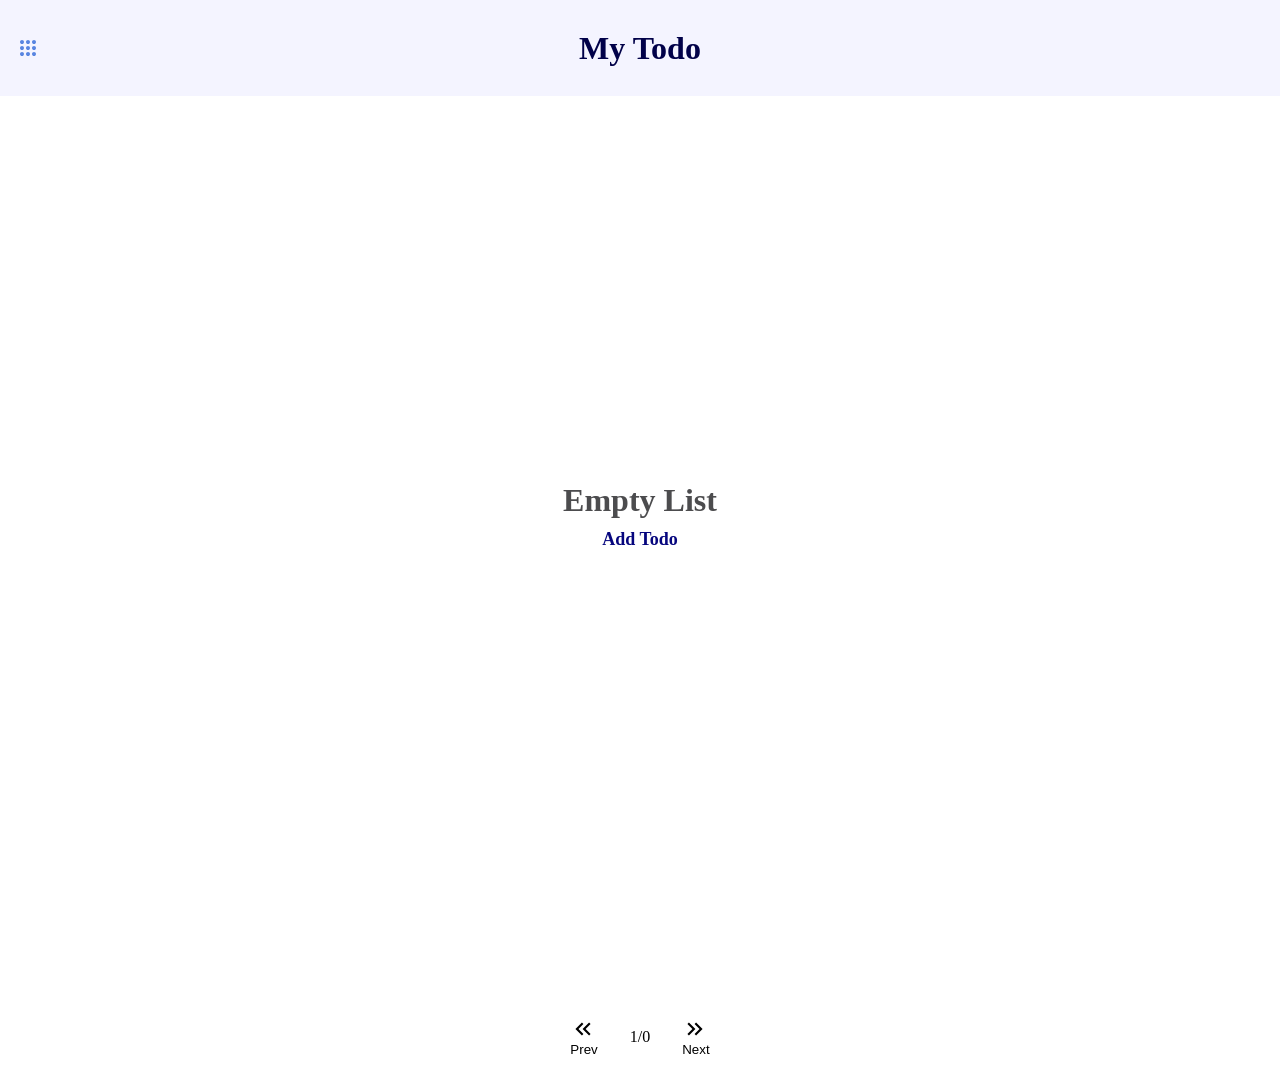
<file: index.html>
<!DOCTYPE html>
<html lang="en">
<head>
    <meta charset="UTF-8">
    <meta name="viewport" content="width=device-width, initial-scale=1.0">
    <link rel="stylesheet" href="./styles/lists.css">
    <title>Todos</title>
</head>
<body>

<div class="header">
    <svg xmlns="http://www.w3.org/2000/svg" id="nav-bar" height="24px" viewBox="0 -960 960 960" width="24px" fill="#5985E1"><path d="M183.5-183.5Q160-207 160-240t23.5-56.5Q207-320 240-320t56.5 23.5Q320-273 320-240t-23.5 56.5Q273-160 240-160t-56.5-23.5Zm240 0Q400-207 400-240t23.5-56.5Q447-320 480-320t56.5 23.5Q560-273 560-240t-23.5 56.5Q513-160 480-160t-56.5-23.5Zm240 0Q640-207 640-240t23.5-56.5Q687-320 720-320t56.5 23.5Q800-273 800-240t-23.5 56.5Q753-160 720-160t-56.5-23.5Zm-480-240Q160-447 160-480t23.5-56.5Q207-560 240-560t56.5 23.5Q320-513 320-480t-23.5 56.5Q273-400 240-400t-56.5-23.5Zm240 0Q400-447 400-480t23.5-56.5Q447-560 480-560t56.5 23.5Q560-513 560-480t-23.5 56.5Q513-400 480-400t-56.5-23.5Zm240 0Q640-447 640-480t23.5-56.5Q687-560 720-560t56.5 23.5Q800-513 800-480t-23.5 56.5Q753-400 720-400t-56.5-23.5Zm-480-240Q160-687 160-720t23.5-56.5Q207-800 240-800t56.5 23.5Q320-753 320-720t-23.5 56.5Q273-640 240-640t-56.5-23.5Zm240 0Q400-687 400-720t23.5-56.5Q447-800 480-800t56.5 23.5Q560-753 560-720t-23.5 56.5Q513-640 480-640t-56.5-23.5Zm240 0Q640-687 640-720t23.5-56.5Q687-800 720-800t56.5 23.5Q800-753 800-720t-23.5 56.5Q753-640 720-640t-56.5-23.5Z"/></svg>
     <svg xmlns="http://www.w3.org/2000/svg" id="close-nav" height="24px" viewBox="0 -960 960 960" width="24px" fill="#274483"><path d="m256-200-56-56 224-224-224-224 56-56 224 224 224-224 56 56-224 224 224 224-56 56-224-224-224 224Z"/></svg>
    <h1>My Todo</h1>

  <nav>
        <ul id="nav-elem">
        <a href="upload.html"><li id="all-todo">Add New Todo</li></a>
        <a href="timer.html"><li id="timer">Timer</li></a>
        </ul>
 </nav>

  </div>    
    <div class="todo-container">
        
    </div>
    <div class="pagination">
        <button id="prev">Prev<svg xmlns="http://www.w3.org/2000/svg" height="26px" viewBox="0 -960 960 960" width="26px" fill="#000000"><path d="M440-240 200-480l240-240 56 56-183 184 183 184-56 56Zm264 0L464-480l240-240 56 56-183 184 183 184-56 56Z"/></svg></button>
        <span id="tracker"></span>
        <button id="next">Next<svg xmlns="http://www.w3.org/2000/svg" height="26px" viewBox="0 -960 960 960" width="26px" fill="#000000"><path d="M383-480 200-664l56-56 240 240-240 240-56-56 183-184Zm264 0L464-664l56-56 240 240-240 240-56-56 183-184Z"/></svg></button>
    </div>
 <script type="module" src="script/todos.js"></script>
 <script type="module" src="script/tools/nav-tool.js"></script>
</body>
</html>
</file>
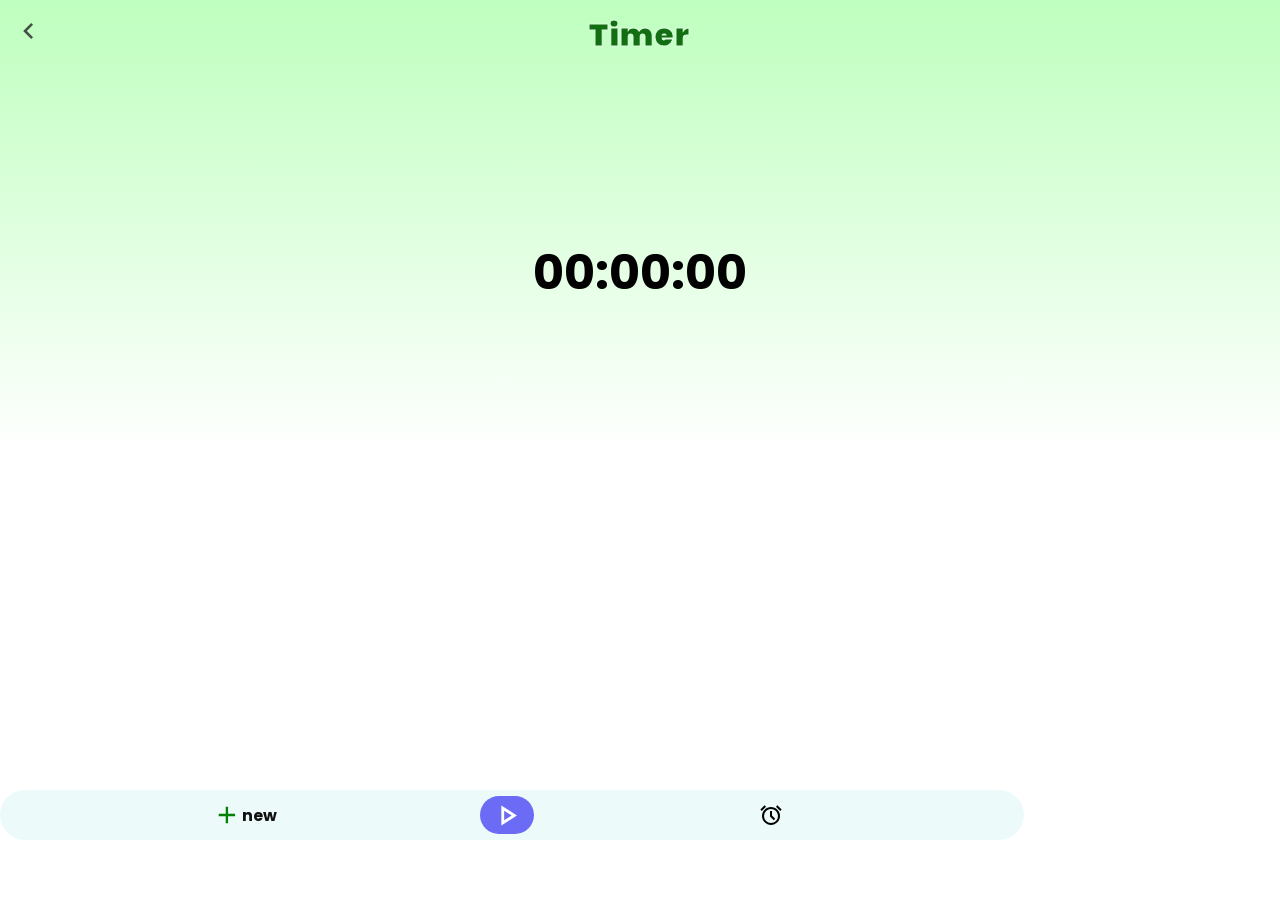
<file: timer.html>
<!DOCTYPE html>
<html lang="en">
<head>
    <meta charset="UTF-8">
    <meta name="viewport" content="width=device-width, initial-scale=1.0">
    <link rel="stylesheet" href="styles/timer.css">
    <title>Timer</title>
</head>
<body>
   <div class="header-con">
    <div class="prevtab"><a href="index.html" onclick="window.location.reload()"><svg xmlns="http://www.w3.org/2000/svg" height="32px" viewBox="0 -960 960 960" width="37px" fill="rgba(45, 46, 46, 0.842)"><path d="M560-240 320-480l240-240 56 56-184 184 184 184-56 56Z"/></svg></a></div>
    <h3 id="timerheader">Timer</h3>
   </div>
 <div class="timer-container">
    <h2 id="timer-box"></h2>

 </div>

 <div class="buttons">
    <button id="new-timer"><svg xmlns="http://www.w3.org/2000/svg" height="28px" viewBox="0 -960 960 960" width="30px" fill="green"><path d="M440-440H200v-80h240v-240h80v240h240v80H520v240h-80v-240Z"/></svg>new</button>
    <button id="play-pause"><svg xmlns="http://www.w3.org/2000/svg" height="35px" viewBox="0 -960 960 960" width="34px" fill="white"><path d="M320-200v-560l440 280-440 280Zm80-280Zm0 134 210-134-210-134v268Z"/></svg></button>
    <button id="alarm"><svg xmlns="http://www.w3.org/2000/svg" height="24px" viewBox="0 -960 960 960" width="24px" fill="#000000"><path d="M339.5-108.5q-65.5-28.5-114-77t-77-114Q120-365 120-440t28.5-140.5q28.5-65.5 77-114t114-77Q405-800 480-800t140.5 28.5q65.5 28.5 114 77t77 114Q840-515 840-440t-28.5 140.5q-28.5 65.5-77 114t-114 77Q555-80 480-80t-140.5-28.5ZM480-440Zm112 168 56-56-128-128v-184h-80v216l152 152ZM224-866l56 56-170 170-56-56 170-170Zm512 0 170 170-56 56-170-170 56-56ZM480-160q117 0 198.5-81.5T760-440q0-117-81.5-198.5T480-720q-117 0-198.5 81.5T200-440q0 117 81.5 198.5T480-160Z"/></svg></button>
 </div>

 <dialog id="new-timerbox">
   <div class="container">
   <div class="sec-con">Sec<input type="number" min="0" max="59" id="timer-sec"></div>
   <div class="min-con">Min<input type="number" min="0" max="59" id="timer-min"></div>
   <div class="hr-con">Hr<input type="number" min="0" max="12" id="timer-hr"></div>
   </div>
   <div class="button"><button id="cancle">
   <svg xmlns="http://www.w3.org/2000/svg" id="close" height="28px" viewBox="0 -960 960 960" width="28px" fill="white"><path d="m256-200-56-56 224-224-224-224 56-56 224 224 224-224 56 56-224 224 224 224-56 56-224-224-224 224Z"/></svg>
   </button>
   <button id="add">Set Timer</button>
   </div>
 </dialog>
<script src="script/timer.js"></script>
</body>
</html>
</file>
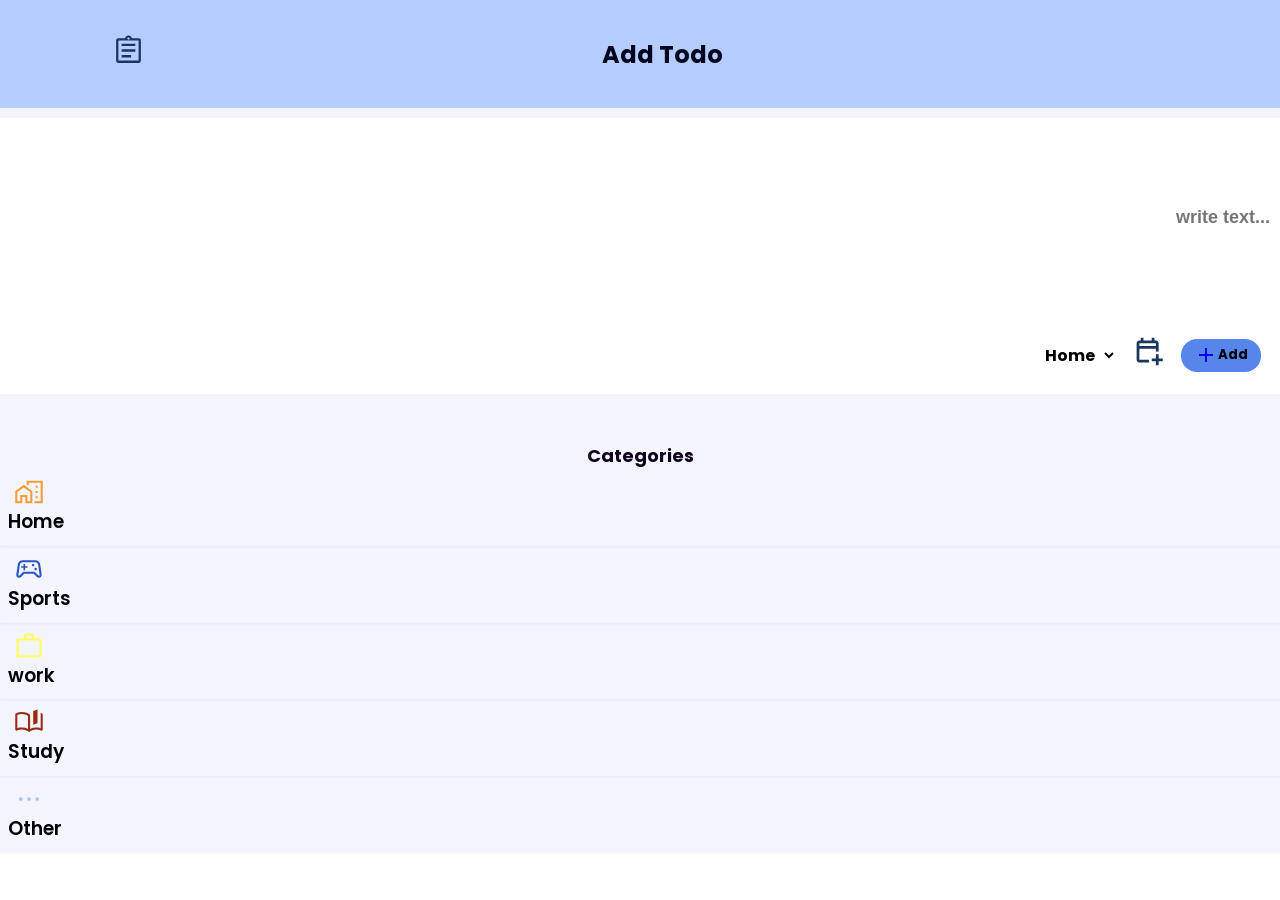
<file: upload.html>
<!DOCTYPE html>
<html lang="en">
<head>
    <meta charset="UTF-8">
    <meta name="viewport" content="width=device-width, initial-scale=1.0">
    <link rel="stylesheet" href="styles/style.css">
    <title>Add Todo</title>
</head>
<body>
<div class="container"> 
   <div class="header">
        <div class="lists"><a href="index.html" onclick="window.location.reload()"><svg xmlns="http://www.w3.org/2000/svg" height="35px" viewBox="0 -960 960 960" width="33px" fill="#173660"><path d="M186.67-120q-27.5 0-47.09-19.58Q120-159.17 120-186.67v-586.66q0-27.5 19.58-47.09Q159.17-840 186.67-840h192.66q7.67-35.33 35.84-57.67Q443.33-920 480-920t64.83 22.33Q573-875.33 580.67-840h192.66q27.5 0 47.09 19.58Q840-800.83 840-773.33v586.66q0 27.5-19.58 47.09Q800.83-120 773.33-120H186.67Zm0-66.67h586.66v-586.66H186.67v586.66ZM280-280h275.33v-66.67H280V-280Zm0-166.67h400v-66.66H280v66.66Zm0-166.66h400V-680H280v66.67ZM503.5-804.5q9.83-9.83 9.83-23.5t-9.83-23.5q-9.83-9.83-23.5-9.83t-23.5 9.83q-9.83 9.83-9.83 23.5t9.83 23.5q9.83 9.83 23.5 9.83t23.5-9.83ZM186.67-186.67v-586.66 586.66Z"/></svg></a>
        <sup id="tracker"></sup>
        </div>
       <h2>Add Todo</h2>
    </div>

     <div class="add-section">
     <input name="todoName" id="todo-name" placeholder="write text...">
        <div class="buttons">

          <select name="" id="category">
            
            <option value="home">Home</option>
            <option value="work">Work</option>
            <option value="sports">Sports</option>
            <option value="study">Study</option>
            <option value="other">Other</option>
          </select>
          <label for="date"><svg xmlns="http://www.w3.org/2000/svg" id="date-picker" height="33px" viewBox="0 -960 960 960" width="57px" fill="#173660"><path d="M680-80v-120H560v-80h120v-120h80v120h120v80H760v120h-80Zm-480-80q-33 0-56.5-23.5T120-240v-480q0-33 23.5-56.5T200-800h40v-80h80v80h240v-80h80v80h40q33 0 56.5 23.5T760-720v244q-20-3-40-3t-40 3v-84H200v320h280q0 20 3 40t11 40H200Zm0-480h480v-80H200v80Zm0 0v-80 80Z"/></svg></label>
          <input type="date" alt="date" name="date" id="date" >



           <button id="addTodo"><svg xmlns="http://www.w3.org/2000/svg" height="24px" viewBox="0 -960 960 960" width="24px" fill="#0000F5"><path d="M440-440H200v-80h240v-240h80v240h240v80H520v240h-80v-240Z"/></svg>Add</button>
        </div>
      </div>
    <div class="categories">
        <fieldset><legend>Categories</legend>
       <section id="home">
         <svg xmlns="http://www.w3.org/2000/svg" height="30px" viewBox="0 -960 960 960" width="30px" fill="#F19E39"><path d="M691.33-615.33H758V-682h-66.67v66.67Zm0 167.33H758v-66.67h-66.67V-448Zm0 166.67H758V-348h-66.67v66.67ZM654-120v-66.67h199.33v-586.66H470V-680l-66.67-47.33V-840H920v720H654Zm-614 0v-393.33l274-196 273.33 196V-120H362.67v-200.67h-97.34V-120H40Zm66.67-66.67h92v-200.66h230.66v200.66h91.34v-292.66L314-627.33 106.67-479.05v292.38ZM654-550ZM429.33-186.67v-200.66H198.67v200.66-200.66h230.66v200.66Z"/></svg>
            <h3>Home</h3>
            <article>Organize and manage your daily household tasks </article></a>
     </section>
        <section id="sports">
          <svg xmlns="http://www.w3.org/2000/svg" height="30px" viewBox="0 -960 960 960" width="30px" fill="#2854C5"><path d="M158.67-200q-42.34 0-66-28.83Q69-257.67 75.33-304.67l46-323.33q8.34-55.33 50.84-93.67Q214.67-760 270-760h420.67q55.33 0 97.83 38.33Q831-683.33 839.33-628l45.34 323.33q6.33 47-17.34 75.84-23.66 28.83-66 28.83-22.33 0-39-7.5-16.66-7.5-29-19.83L634-326.67H326l-99.33 99.34q-12.34 12.33-29 19.83-16.67 7.5-39 7.5ZM176-271.33l122-122h364l122 122q4 4 17.33 8 9.67 0 14.84-8.17 5.16-8.17 3.16-17.83L772.67-618q-4.67-33-28.34-54.17-23.66-21.16-53.66-21.16H269.33q-30 0-53.66 21.16Q192-651 187.33-618l-46.66 328.67q-2 9.66 3.16 17.83 5.17 8.17 14.84 8.17 5.33 0 17.33-8Zm545.5-180.5q11.83-11.84 11.83-28.17 0-16.33-11.83-28.17Q709.67-520 693.33-520q-16.33 0-28.16 11.83-11.84 11.84-11.84 28.17 0 16.33 11.84 28.17Q677-440 693.33-440q16.34 0 28.17-11.83ZM638.17-578.5Q650-590.33 650-606.67q0-16.33-11.83-28.16-11.84-11.84-28.17-11.84-16.33 0-28.17 11.84Q570-623 570-606.67q0 16.34 11.83 28.17 11.84 11.83 28.17 11.83 16.33 0 28.17-11.83ZM303.33-443.33h53.34v-73.34H430V-570h-73.33v-73.33h-53.34V-570H230v53.33h73.33v73.34ZM480-478.67Z"/></svg>
            <h3>Sports</h3>
            <article>Track workouts and monitor your fitness progress </article>
     </section>
        <section id="work">
          <svg xmlns="http://www.w3.org/2000/svg" height="30px" viewBox="0 -960 960 960" width="30px" fill="#FFFF55"><path d="M146.67-120q-27 0-46.84-19.83Q80-159.67 80-186.67v-466.66q0-27 19.83-46.84Q119.67-720 146.67-720H320v-93.33q0-27 19.83-46.84Q359.67-880 386.67-880h186.66q27 0 46.84 19.83Q640-840.33 640-813.33V-720h173.33q27 0 46.84 19.83Q880-680.33 880-653.33v466.66q0 27-19.83 46.84Q840.33-120 813.33-120H146.67Zm0-66.67h666.66v-466.66H146.67v466.66Zm240-533.33h186.66v-93.33H386.67V-720Zm-240 533.33v-466.66 466.66Z"/></svg>
            <h3>work</h3>
            <article>Plan tasks, manage deadlines and stay productive</article>
     </section>
         <section id="study">
           <svg xmlns="http://www.w3.org/2000/svg" height="30px" viewBox="0 -960 960 960" width="30px" fill="#992B15"><path d="M448-259.33v-416q-43.67-28-94.08-43t-101.92-15q-37.33 0-73.5 8.66Q142.33-716 106.67-702v421.33Q139-294 176.83-300.33q37.84-6.34 75.17-6.34 51.38 0 100.02 11.84Q400.67-283 448-259.33ZM481.33-160q-50-38-108.66-58.67Q314-239.33 252-239.33q-38.36 0-75.35 9.66-36.98 9.67-72.65 25-22.4 11-43.2-2.33Q40-220.33 40-245.33v-469.34q0-13.66 6.5-25.33Q53-751.67 66-758q43.33-21.33 90.26-31.67Q203.19-800 252-800q74.67 0 129 18.67 54.33 18.66 114.33 55.66 9 5.34 14.17 13.67t5.17 20v432.67q48-23.67 94.83-35.5 46.83-11.84 98.5-11.84 37.33 0 75.83 6t69.5 16.67v-491q10.23 3.43 20.12 7.55 9.88 4.12 19.88 9.45 13 6.33 19.84 18 6.83 11.67 6.83 25.33v469.34q0 26.26-21.5 39.96t-43.17.7q-35-16-71.98-25.33-36.99-9.33-75.35-9.33-62 0-119.33 21-57.34 21-107.34 58.33Zm133.34-231.33v-442L753.33-880v443.33l-138.66 45.34Zm-337.34-105Z"/></svg>
             <h3>Study</h3>
                <article>monitor learning time and improve consistency </article>
     </section> 
         <section id="other">
           <svg xmlns="http://www.w3.org/2000/svg" height="30px" viewBox="0 -960 960 960" width="30px" fill="#AAC1F0"><path d="M218.57-421.33q-24.24 0-41.4-17.26Q160-455.86 160-480.09q0-24.24 17.26-41.41 17.26-17.17 41.5-17.17t41.41 17.26q17.16 17.27 17.16 41.5 0 24.24-17.26 41.41-17.26 17.17-41.5 17.17Zm261.34 0q-24.24 0-41.41-17.26-17.17-17.27-17.17-41.5 0-24.24 17.26-41.41 17.27-17.17 41.5-17.17 24.24 0 41.41 17.26 17.17 17.27 17.17 41.5 0 24.24-17.26 41.41-17.27 17.17-41.5 17.17Zm261.33 0q-24.24 0-41.41-17.26-17.16-17.27-17.16-41.5 0-24.24 17.26-41.41 17.26-17.17 41.5-17.17t41.4 17.26Q800-504.14 800-479.91q0 24.24-17.26 41.41-17.26 17.17-41.5 17.17Z"/></svg>
             <h3>Other</h3>
                <article></article>
         </section>
         </fieldset>

      </div> 
       
           
 </div>
 <script type="module" src="./script/tools/nav-tool.js"></script>
 <script type="module" src="script/upload.js"></script>
 </body>
</html>
</file>
<file: styles/lists.css>
*{
    padding: 0;
    margin: 0;
    box-sizing: border-box;
}
.header h1{
    display: flex;
    justify-content: center;
    padding: 1rem;
    color: rgb(1, 1, 73);
    height: 3em;
    align-items: center;
    
}

.header{
    display: flex;
    justify-content: center;
    align-items: center;
    background-color: rgb(244, 244, 255);

}
.header svg{
    position: absolute;
    left: 1rem;
    cursor: pointer;
}

.todo-container .items{
    display: grid;
    grid-template-columns: 2fr 2fr 1fr;
    align-items: center;
    padding: 1.3rem;
    box-shadow: 1px 0px 2px rgba(0, 0, 0, 0.253);
    background: linear-gradient(to top, rgba(223, 223, 245, 0.329), white);
    background-repeat: no-repeat;
    gap: 5px;
    margin: 0px;
} 
p #filter{
    display: flex;
    justify-content: flex-end;
    justify-self: flex-end;
    cursor: pointer;
    padding-right: 5px;
}

.items h3{
    font-family:Arial, Helvetica, sans-serif;
    font-weight: bold;
    font-size: larger;
    fill-opacity: 100%;
    text-transform: capitalize;
    
    
}
.items details{
    width: 100%;
    font-weight: bold;
    text-align: justify;
    gap: 3rem;
    color: rgb(19, 18, 18);
    background-color: rgba(1, 41, 41, 0.185);
    border-radius: 0.5rem;
    padding: 0.5rem;
    cursor: pointer;
}
.items details data{
  word-spacing: 1px; 
  opacity: 100%; 
}
#remainder{
    color: rgb(141, 4, 4);
 animation-name: textanimate;
 transition: 1s ease-in-out;
 animation-duration: 4s;
 animation-timing-function: ease-in;
 animation-iteration-count: infinite;
 animation-fill-mode:both;
 animation-play-state: running;
 
}

.items .active-buttons{
    width: 100%;
    padding-left:1.5rem;
}

.items .active-buttons .delete-Button{
    display: flex;
    flex-direction: column;
    align-items: center;
    background-color: transparent;
    border: none;
    font-weight: bold;
    cursor: pointer;
}
.pagination #next{
 display: flex;
 flex-direction: column-reverse;
 background-color:transparent;
 border: none;
 cursor: pointer;
}

.pagination #prev{
 display: flex;
 flex-direction: column-reverse;
 background-color: transparent;
 border: none;  
 cursor: pointer;
}

@keyframes textanimate{
    0%{
        opacity: 40%;
        color:rgb(185, 11, 11);
        transition: 0.2s;
    }
    50%{
        opacity: 90%;
        color: rgb(141, 4, 4);
    }
    70%{
        opacity: 20%;
    }
    100%{
     transition: 1s ease-out;
     opacity: 100%;
    }
}


.pagination{
    display: flex;
    width: 100%;
    height: 100%;
    align-items: center;
    justify-content: center;
    position: relative;
    bottom: 0%;
    padding-bottom: 2rem;
    gap: 2rem;
    padding-top: 20px;
    margin-bottom: auto;
    z-index: 10;
}
.items dialog{
    border: none;
    align-self: center;
    justify-self:center;
    font-size: medium;
    padding: 2rem;
    padding: 20px;
}
dialog .buttontab{
    display: flex;
    justify-content: center;
    align-items: center;
    gap:30%;
    margin-top: 3.3rem;
}
dialog #accept{
 background-color: rgba(255, 0, 0, 0.753);
 width: 70px;
 border: none;
 padding: 0.6rem;
 border-radius: 3px;
 font-weight: bold;
 color: white;
 cursor: pointer;
}
dialog #cancle{
    background-color: rgb(248, 247, 253);
    border: none;
    border-radius: 3px;
    width: 70px;
    padding: 0.6rem;
    font-weight: bold;
    color: black;
    cursor: pointer;
}

@media (min-width:700px){
   .header nav{
        width:10%;
        top: 5rem;
        padding-left: 10px;

    }
    nav li{
        font-size: large;
    }
  
    

}

nav li{
    padding-top:1rem ;
    padding: 10px;
    text-decoration: none;
    list-style: none;
    font-weight: 500;
    cursor: pointer;

}

.header #close-nav{
    display:none;
    transition: 0.5s ease-out;
    cursor: pointer;
}

nav ul a{
    width: 100%;
    color: rgb(249, 252, 252);
    text-decoration: none;

}

#nav-elem li:nth-child(1):hover{
 background-color: rgb(236, 235, 245);
 color: black;
}
#nav-elem li:nth-child(2):hover{
  background-color: rgb(236, 235, 245);
 color: black;
}
#nav-elem #timer:hover{
 background-color: rgb(236, 235, 245);
 color: black;
}
#nav-elem #settings:hover{
 transition: 0.2s;
 background-color: rgb(236, 235, 245);
 color: black;
}

.header nav{
    font-family: Arial, Helvetica, sans-serif;
    display: flex;
    flex-direction: column;
    justify-content: flex-start;
    align-self: flex-start;
    align-items: flex-start;
    justify-self: start;
    background-color: rgba(2, 2, 22, 0.747);
    backdrop-filter: blur(20px);
    position: absolute;
    top: 4.6rem;
    left:0;
    width: 100%;
    height: 100%;
    color: rgb(252, 253, 253);
    font-size: large;
    font-weight: bold;
    padding-top: 4rem;
    display:none;
    transition: 0.3s ease-in;
    transition-property: all;
    border-radius: 8px;
    z-index: 4;
}
.Empty{
    display: flex;
    flex-direction: column;
    justify-content: center;
    align-items: center;
    width: 100%;
    height: 100vh;
    padding-bottom: 50px;
    color: rgb(76, 76, 78);
}
.Empty a{
    text-decoration: none;
    font-weight: bold;
    padding: 10px;
    font-size: large;
    color: rgb(6, 6, 126);
}

.Empty a:active{
    color: rgb(46, 45, 45);
    transition: 0.2s ease-out;
}
@media (max-width:600px) {
    .todo-container .items{
        display: flex;
        flex-direction: column;
        justify-content: flex-start;
        align-items: flex-start;
        padding: 0.5rem;
        gap: 3px;
        font-size: larger;
    }
    .items h2{
        font-size: larger;
        padding: 10px;
    }
    .items details data{
        font-size: medium;
    }
    .items .active-buttons{
    display:flex;
    width: 100%;
    padding-left:0rem;
    gap:10px;
    padding: 10px;
}
.pagination{
    display: flex;
    position: relative;
    bottom: 0;
    
}

dialog button{
   gap: 19px;
   margin: 5px;
}
}
</file>
<file: styles/timer.css>
@import url('https://fonts.googleapis.com/css2?family=Poppins:ital,wght@0,100;0,200;0,300;0,400;0,500;0,600;0,700;0,800;0,900;1,100;1,200;1,300;1,400;1,500;1,600;1,700;1,800;1,900&display=swap');

*{
  padding:0;
  margin: 0;
  box-sizing: border-box;
  font-family:'poppins' ,sans-serif;

}

body{
    background:linear-gradient(rgb(190, 255, 190), white) ;
    background-repeat: no-repeat;

}
.header-con{
    display: flex;
    align-items: center;
    padding: 10px;
}
.header-con h3{
  display: flex;
  width: 100%;
  justify-content: center;
  align-items: center;
  font-weight:900;
  font-size: xx-large;
  padding-top: 1px;
  padding-right: 40px;
  color: rgb(17, 110, 17);
  -webkit-text-stroke: 1px rgb(225, 250, 229);
  
}
.timer-container{
    width: 100%;
    height: 40vh;
    margin-top: 1.5rem;
}
.timer-container h2{
    height: 100%;
    display: flex;
    align-items: center;
    justify-content: center;
    font-size: 3rem;
}

.buttons{
    width: 80%;
    display: flex;
    gap: 20%;
    align-items: center;
    justify-content: center;
    justify-self: center;
    align-self: end;
    position: fixed;
    position: absolute;
    bottom: 0;
    margin-bottom: 60px;
    background-color: rgba(209, 243, 243, 0.39);
    height: 50px;
    backdrop-filter: blur(15px);
    border-radius:2rem ;
    padding-right: 10px;

}
.buttons #new-timer{
    width: 4.3rem;
    height: 90%;
    border-radius: 0.7rem;
    display: flex;
    align-items: center;
    justify-content: center;
    border: 0;
    background-color: transparent;
    font-weight: bolder;
    font-size: medium;
    color: rgb(16, 17, 16);
    padding-left: 4px;
    cursor: pointer;

}

.buttons #play-pause{
    display: flex;
    align-items: center;
    justify-content: center;
    padding:10px;
    height: 75%;
    border-radius: 2rem;
    border: none;
    background-color: rgb(107, 107, 245);
    cursor: pointer;
}

.buttons #alarm{
    display: flex;
    align-items: center;
    justify-content: center;
    height: 90%;
    padding: 5px;
    border: none;
    background-color:transparent;
    border-radius: 0.7rem;
    width: 4.3rem;
    cursor: pointer;
}
.buttons #new-timer:hover{
    background-color: rgba(153, 153, 248, 0.37);
    backdrop-filter: blur(10px);
    transition: 0.3s ease-in;
    width: 4.3rem;
}
.buttons #alarm:hover{
width: 4rem;
background-color: rgba(153, 153, 248, 0.37);
backdrop-filter: blur(10px);
transition: 0.3s ease-in;

}
.buttons #play-pause:hover{
width: 4rem;
background-color: rgba(11, 11, 134, 0.863);
backdrop-filter: blur(10px);
transition: 0.3s ease-in;

}
@media(max-width:380px){
.buttons{
  gap: 20px;
  width:98%;
}
.buttons #new-timer{
    width: 5rem;
    font-size: medium;
    padding: 5px;
}
.buttons #alarm{
    padding: 5px;
}
.timer-container h2{
    font-size: 2.3rem;
}
.header-con h3{
    padding: 0;
    font-size: 1.5rem;
}
}

dialog{
    display: relative;
    align-self: center;
    justify-self: center;
    border: none;
    width: 100%;
    height: 40%;
    background-color: rgba(240, 248, 255, 0.349);
    backdrop-filter: blur(10px);
}
dialog .container{
    display: flex;
    flex-direction: row-reverse;
    padding-top: 6rem;
    justify-content: center;
    align-items: center;

}
dialog .container div{
    max-width: 90%;
    display: flex;
    flex-direction: column;
    justify-content: center;
    align-items: center;
    font-weight: bolder;
    font-size: larger;
}
dialog .container div input{
 border: 0;
 outline: 0;
 height: 100%;
 width: 100%;
 text-align: center;
 font-weight: bolder;
 font-size: 2.2rem;
 padding: 0;
 
}
dialog .button{
    display: flex;
    align-items: center;
    justify-content: center;
    background-color: aqua;
    
}
dialog .button #cancle{
    position: absolute;
    top: 0;
    right: 0;
    padding: 5px;
    width: 55px;
    background-color: red;
    border: none;
    cursor: pointer;
}
dialog .button #add{
   position: absolute;
   bottom: 0;
   padding: 8px;
   margin-left: px;
   font-size:medium;
   font-weight: bold;
   background-color: green;
   color: white;
   border: solid rgba(213, 213, 235, 0.295);
   border-radius: 1rem;
   cursor: pointer;
}

dialog .button #add:hover{
    border-width: 1px;
    transition: 0.3s ease-out;
}
</file>
<file: styles/style.css>
@import url('https://fonts.googleapis.com/css2?family=Poppins:ital,wght@0,100;0,200;0,300;0,400;0,500;0,600;0,700;0,800;0,900;1,100;1,200;1,300;1,400;1,500;1,600;1,700;1,800;1,900&display=swap');

*{
    padding: 0;
    margin: 0;
    box-sizing: border-box;
    font-family: 'Poppins', sans-serif;
}
.container{
    background-color: rgb(244, 244, 255);
}



.header{
    width: 100%;
    height: 12vh;
    display: flex;
    align-items: center;
    align-content: center;
    background-color: rgba(169, 196, 255, 0.829);
    margin-bottom: 10px;
}

@media (min-width:700px) {
    .header{
        display: flex;
        justify-content: center;
    }
}

.header .lists{
    cursor: pointer;
    align-items: center;
    display: flex;
    padding: 0.4rem;
    gap: 0;

}
.header.lists:active{
    background-color:transparent;
}
.header h2{
    width: 80%;
    display: flex;
    justify-content: center;
    align-items: center;
    font-size: x-large;
    color:rgb(1, 4, 27);
}

.lists #tracker{
    display:none;
    justify-content: center;
    align-items: center;
    margin-bottom: 20px;
    margin-left: 24px;
    background-color:red;
    width: 16px;
    height: 15px;
    padding: 7px;
    border-radius: 50%;
    position: absolute;
    font-size: smaller;
    font-weight: bold;
    color: rgb(247, 246, 246);
    

}




.add-section #todo-name{

    width: 100%;
    font: 2em sans-serif;
    height: 22vh;
    padding: 10px;
    border: none;
    outline-color:transparent;
    text-align: end;
    font-size: large;
    font-weight: 700;
}
.add-section #todo-name::placeholder{
    text-align: end;
    
}
.buttons{
    display: flex;
    justify-content: end;
    align-items: center;
    padding-right: 1rem;
    padding: 1.2rem;
    width: 100%;
    background-color: white;

}


#date{
     opacity: 0; 
     position: absolute;
     height: 1;
     width: 1;
    border: none;
    outline-color: transparent;
    font-size:0;
    appearance: none;
     -webkit-appearance: none;
     -moz-appearance: none;
}
#date-picker{
    cursor: pointer;
    width: 4rem;
    height: 33px;
}

#addTodo{
    display: flex;
    justify-content: center;
    align-items: center;
    width:5rem;
    height:33px;
    background-color: rgb(86, 133, 235);
    padding: 0.2rem;
    border-radius:1rem;
    font-weight: bold;
    color: black;
    border: none;
    cursor: pointer;
    opacity: 1;
    padding: 1px;
    transition: 0.3s ease-in;
}


.add-section select{
    border: none;
    outline-color: transparent;
    font-weight: bold;
     color: black;
     background-color: transparent;
     font-size: medium;
     cursor: pointer;   
}

.categories fieldset{
    margin-top: 3rem;
    border: none;
}
.categories legend{
    display: flex;
    justify-content: center;
    margin: auto;
    color: rgb(14, 2, 29);
    font-weight: bolder;
    font-size: large;
    font-display:swap;
}
.categories section{
    display: flex;
    flex-direction: column;
    padding-top: 0.5rem ;
    padding-bottom: 0;
    box-shadow: 0px 1px 2px 0px rgba(93, 107, 133, 0.103) ;
}
.categories section h3{
    color: rgb(1, 1, 7);
    font-weight:600;
    padding-bottom: 0;
    padding-left: 0.5rem;
    
}

.categories section svg{
  padding-left: 0.5rem;
  width: 50px;
}


@media (max-width:500px) {
   .header h1{
    font-size: larger;
   }

  .categories section svg{
    width: 35px;
  } 
  .categories section h3{
    font-size: medium;
  } 
}



.categories section article{
    font-size: smaller;
    opacity: 0;
    visibility: hidden;
    transform: scale(0);
     max-width: 48rem;
     height: 3px;
     padding: 0.3rem;
     cursor: pointer;
}
.categories section:hover article{
    display: flex;
    opacity: 1;
    visibility: visible;
    transform: scale(1);
    max-width: 15rem;
    transition: 0.4s ease-in;
    height: 3rem;

}
</file>
